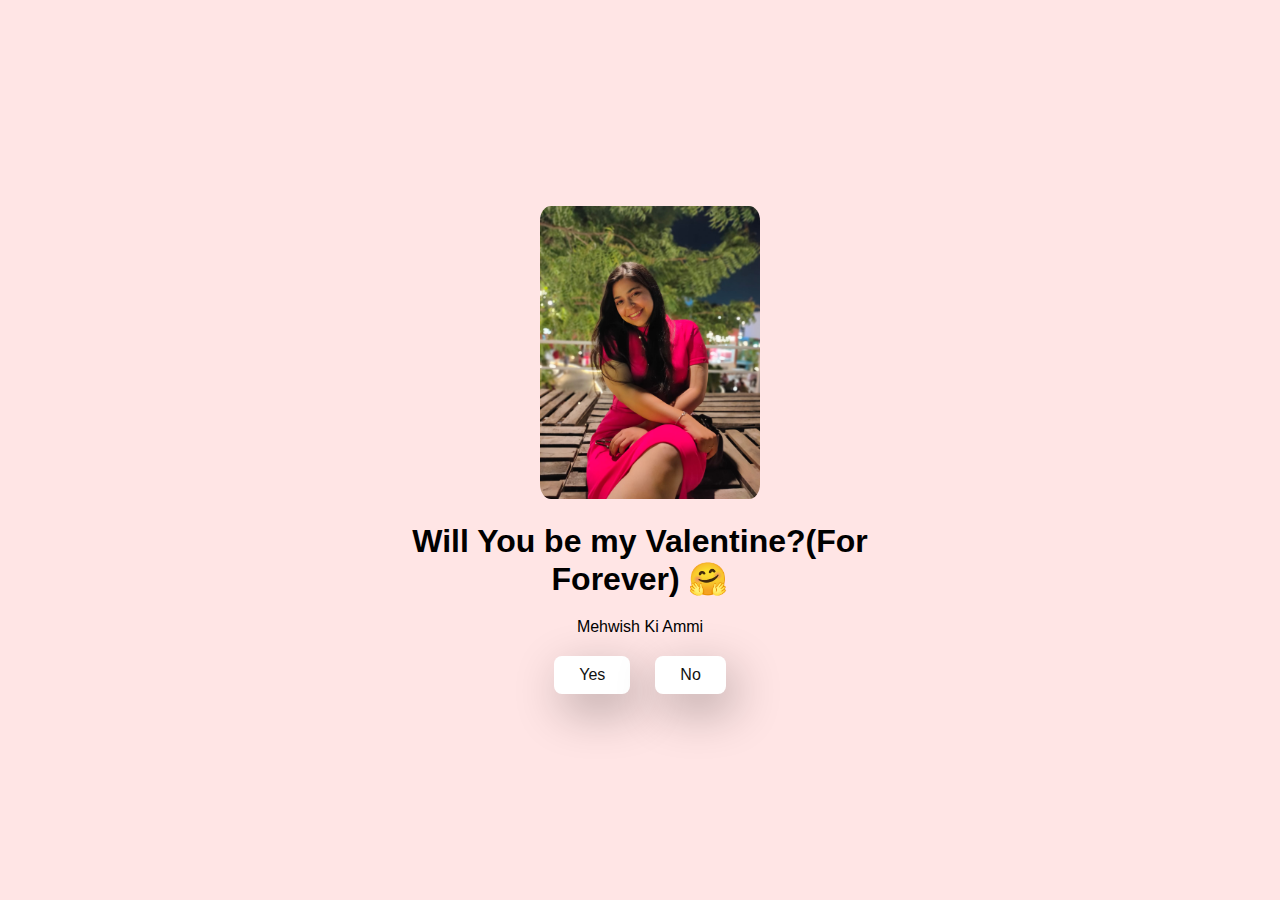
<file: index.html>
<!DOCTYPE html>
<html lang="en">
  <head>
    <meta charset="UTF-8" />
    <meta name="viewport" content="width=device-width, initial-scale=1.0" />
    <title>Ask Her Out</title>

    <link rel="stylesheet" href="./style.css" />
  </head>
  <body>
    <div class="container">
      <div
        class="tenor-gif-embed"
        data-postid="22885016"
        data-share-method="host"
        data-aspect-ratio="1.04918"
        data-width="100%"
      >
        <img src="Img/1.jpeg" alt="">
        
      </div>
      <!-- <script
        type="text/javascript"
        async
        src="https://tenor.com/embed.js"
      ></script> -->
      <h1>Will You be my Valentine?(For Forever) 🤗</h1>
      <p>Mehwish Ki Ammi</p>

      <div class="btn">
        <a href="yes.html">Yes</a>
        <a href="no1.html">No</a>
      </div>
    </div>
  </body>
</html>
</file>
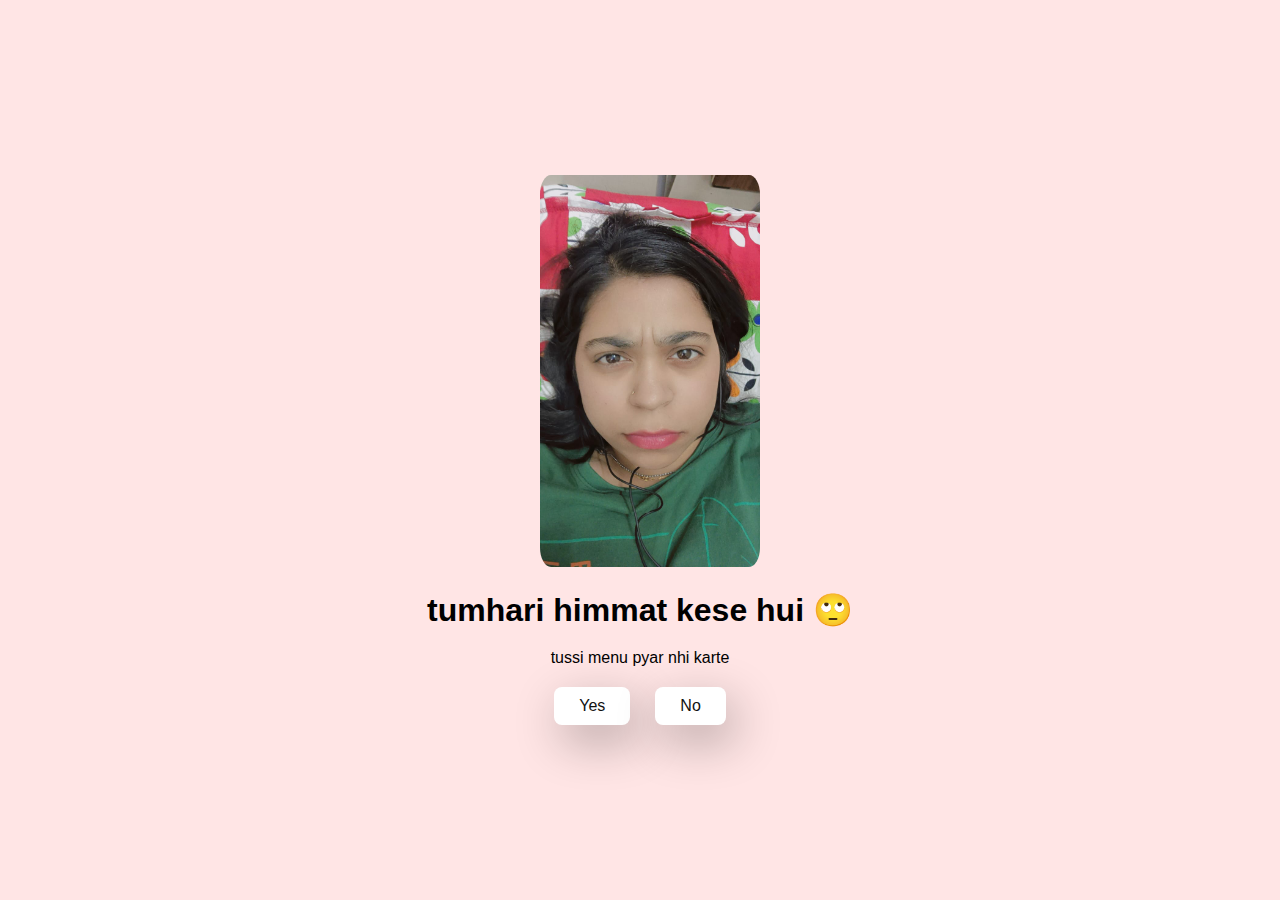
<file: no1.html>
<!DOCTYPE html>
<html lang="en">
  <head>
    <meta charset="UTF-8" />
    <meta name="viewport" content="width=device-width, initial-scale=1.0" />
    <title>Ask Her Out</title>

    <link rel="stylesheet" href="./style.css" />
  </head>
  <body>
    <div class="container">
      <div
        class="tenor-gif-embed"
        data-postid="22050818"
        data-share-method="host"
        data-aspect-ratio="1"
        data-width="100%"
      >
        <img src="Img/2.jpeg" alt="">
      </div>
      <!-- <script
        type="text/javascript"
        async
        src="https://tenor.com/embed.js"
      ></script> -->
      <h1>tumhari himmat kese hui 🙄</h1>
      <p>tussi menu pyar nhi karte </p>

      <div class="btn">
        <a href="yes.html">Yes</a>
        <a href="no2.html">No</a>
      </div>
    </div>
  </body>
</html>
</file>
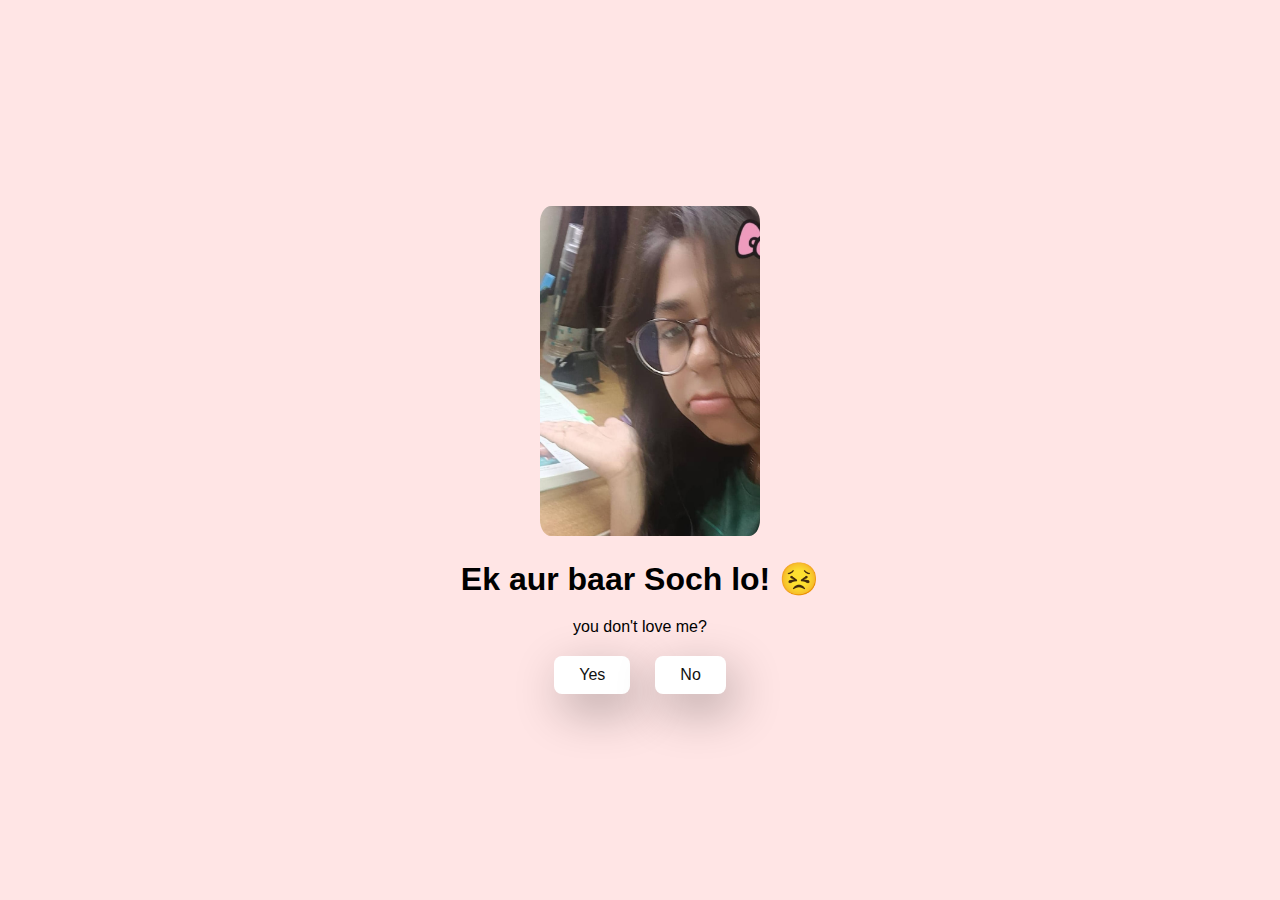
<file: no2.html>
<!DOCTYPE html>
<html lang="en">
  <head>
    <meta charset="UTF-8" />
    <meta name="viewport" content="width=device-width, initial-scale=1.0" />
    <title>Ask Her Out</title>

    <link rel="stylesheet" href="./style.css" />
  </head>
  <body>
    <div class="container">
      <div
        class="tenor-gif-embed"
        data-postid="15195810"
        data-share-method="host"
        data-aspect-ratio="1"
        data-width="100%"
      >
        <img src="Img/3.jpeg" alt="">
      </div>
      <!-- <script
        type="text/javascript"
        async
        src="https://tenor.com/embed.js"
      ></script> -->

      <h1>Ek aur baar Soch lo! 😣</h1>
      <p>you don't love me?</p>

      <div class="btn">
        <a href="yes.html">Yes</a>
        <a href="no3.html">No</a>
      </div>
    </div>
  </body>
</html>
</file>
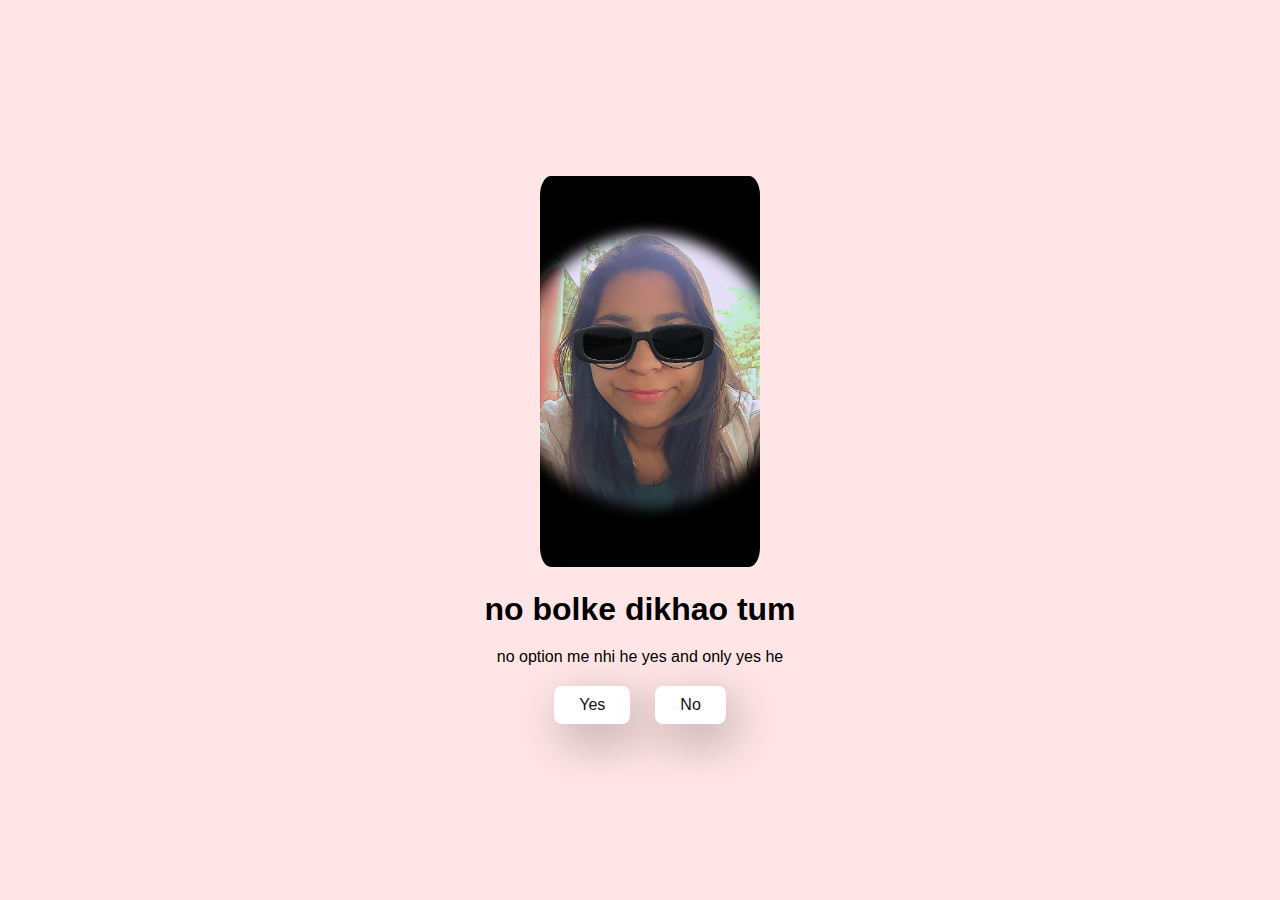
<file: no3.html>
<!DOCTYPE html>
<html lang="en">
  <head>
    <meta charset="UTF-8" />
    <meta name="viewport" content="width=device-width, initial-scale=1.0" />
    <title>Ask Her Out</title>

    <link rel="stylesheet" href="./style.css" />
  </head>
  <body>
    <div class="container">
      <div
        class="tenor-gif-embed"
        data-postid="15974530976611222074"
        data-share-method="host"
        data-aspect-ratio="1.26923"
        data-width="100%"
      >
        <img src="Img/4.jpeg" alt="">
      </div>
      <!-- <script
        type="text/javascript"
        async
        src="https://tenor.com/embed.js"
      ></script> -->

      <h1>no bolke dikhao tum </h1>
      <p>no option me nhi he yes and only yes he </p>

      <div class="btn">
        <a href="yes.html">Yes</a>
        <a href="#" id="move-random">No</a>
      </div>
    </div>

    <script src="./script.js"></script>
  </body>
</html>
</file>
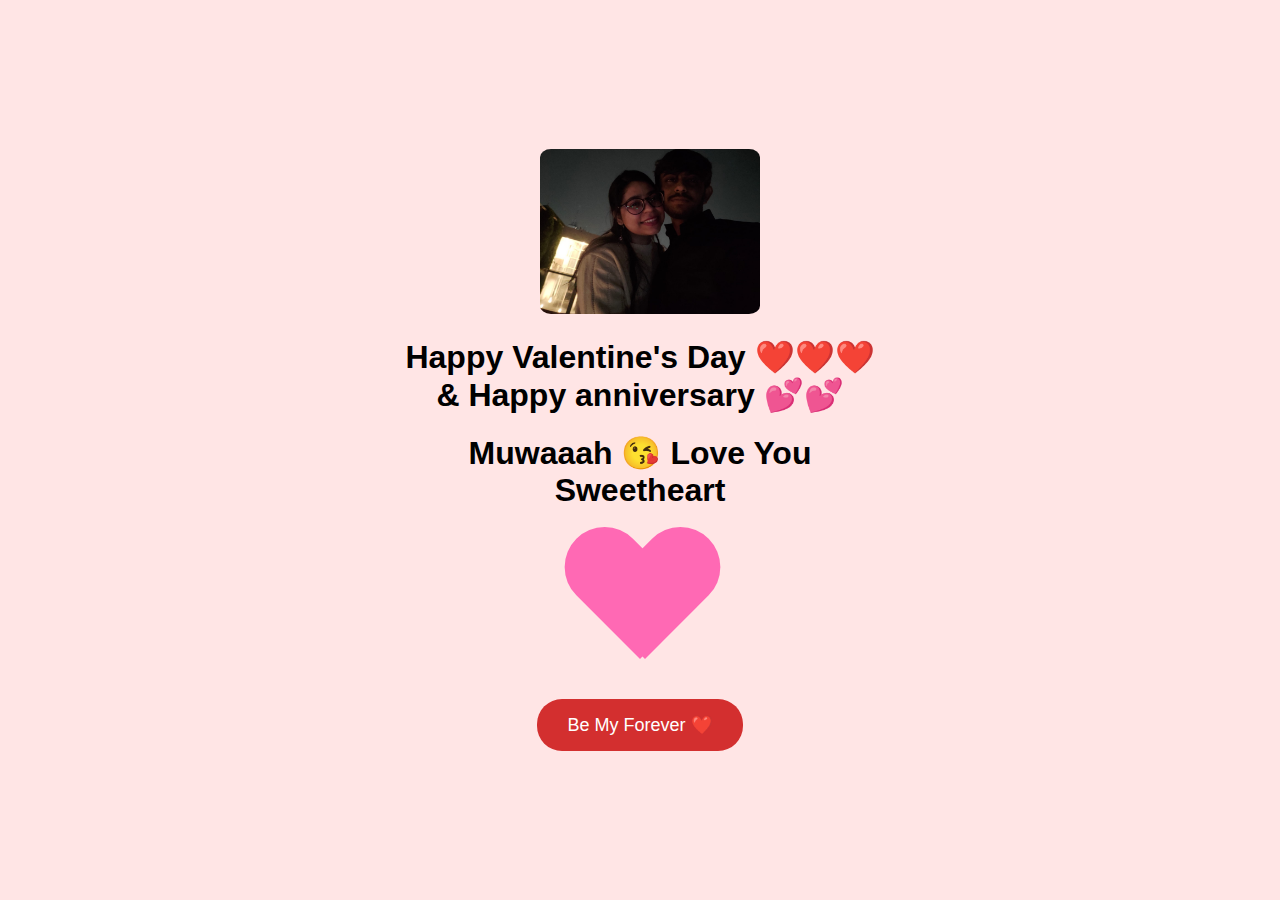
<file: yes.html>
<!DOCTYPE html>
<html lang="en">
  <head>
    <meta charset="UTF-8" />
    <meta name="viewport" content="width=device-width, initial-scale=1.0" />
    <title>Ask Her Out</title>

    <link rel="stylesheet" href="./style.css" />
  </head>
  <body>
    <div class="container">
      <div
        class="tenor-gif-embed"
        data-postid="253027946666209433"
        data-share-method="host"
        data-aspect-ratio="1.37853"
        data-width="100%"
      >
        <img src="Img/5.jpeg" alt="">
      </div>
      <!-- <script
        type="text/javascript"
        async
        src="https://tenor.com/embed.js"
      ></script> -->
      <h1>Happy Valentine's Day ❤️❤️❤️ & Happy anniversary  💕💕</h1>
      <h1>Muwaaah 😘 Love You Sweetheart</h1>

      <div class="boxcontainer">
        <div class="flower-heart"></div>
            <button onclick="startAnimations()">Be My Forever ❤️</button>
    </div>
    </div>
    <script src="script.js"></script>
    </div>
  </body>
</html>
</file>
<file: style.css>
* {
  margin: 0;
  padding: 0;
  box-sizing: border-box;
  font-family: sans-serif;
}

body {
  width: 100%;
  min-height: 100vh;
  display: flex;
  justify-content: center;
  align-items: center;
  background-color: #ffe5e5;
}

.container {
  display: flex;
  flex-direction: column;
  text-align: center;
  align-items: center;
  gap: 20px;
  max-width: 500px;
  margin: 20px;
}

.container .tenor-gif-embed {
  max-width: 200px;
}

.container .btn {
  display: flex;
  gap: 25px;
}

.tenor-gif-embed img {
  width: 110%;
  border-radius: 5%;
  height: 100% ;
}

.btn a {
  text-decoration: none;
  color: #111;
  background: #fff;
  padding: 10px 25px;
  border-radius: 8px;
  box-shadow: 0.5rem 1rem 3rem hsl(0, 0%, 0%, 0.3);
}



.boxcontainer {
  text-align: center;
  position: relative;
  z-index: 2;
}

.flower-heart {
  position: relative;
  width: 150px;
  height: 150px;
  margin: 0 auto;
  animation: beat 1.5s infinite;
}

.flower-heart::before,
.flower-heart::after {
  content: '';
  position: absolute;
  top: 0;
  width: 80px;
  height: 130px;
  background: #ff69b4;
  border-radius: 80px 80px 0 0;
  transform: rotate(-45deg);
  transform-origin: 0 100%;
}

.flower-heart::after {
  left: 0;
  transform: rotate(45deg);
  transform-origin: 100% 100%;
}

/* Animations */
@keyframes beat {
  0%, 100% { transform: scale(1); }
  50% { transform: scale(1.1); }
}

@keyframes rise {
  from { transform: translateY(100vh) rotate(0deg); }
  to { transform: translateY(-100vh) rotate(360deg); }
}

@keyframes pop {
  0% { transform: scale(0); opacity: 1; }
  100% { transform: scale(2); opacity: 0; }
}

.heart {
  position: fixed;
  font-size: 25px;
  animation: rise 4s linear forwards;
  bottom: -50px;
  z-index: 1;
}

.flower-pop {
  position: fixed;
  font-size: 30px;
  animation: pop 2s ease-out forwards;
  z-index: 0;
}

button {
  margin-top: 20px;
  padding: 15px 30px;
  font-size: 18px;
  color: white;
  background-color: #d32f2f;
  border: none;
  border-radius: 25px;
  cursor: pointer;
  transition: transform 0.3s;
  z-index: 2;
}

button:hover {
  background-color: #b71c1c;
  transform: scale(1.05);
}
</file>
